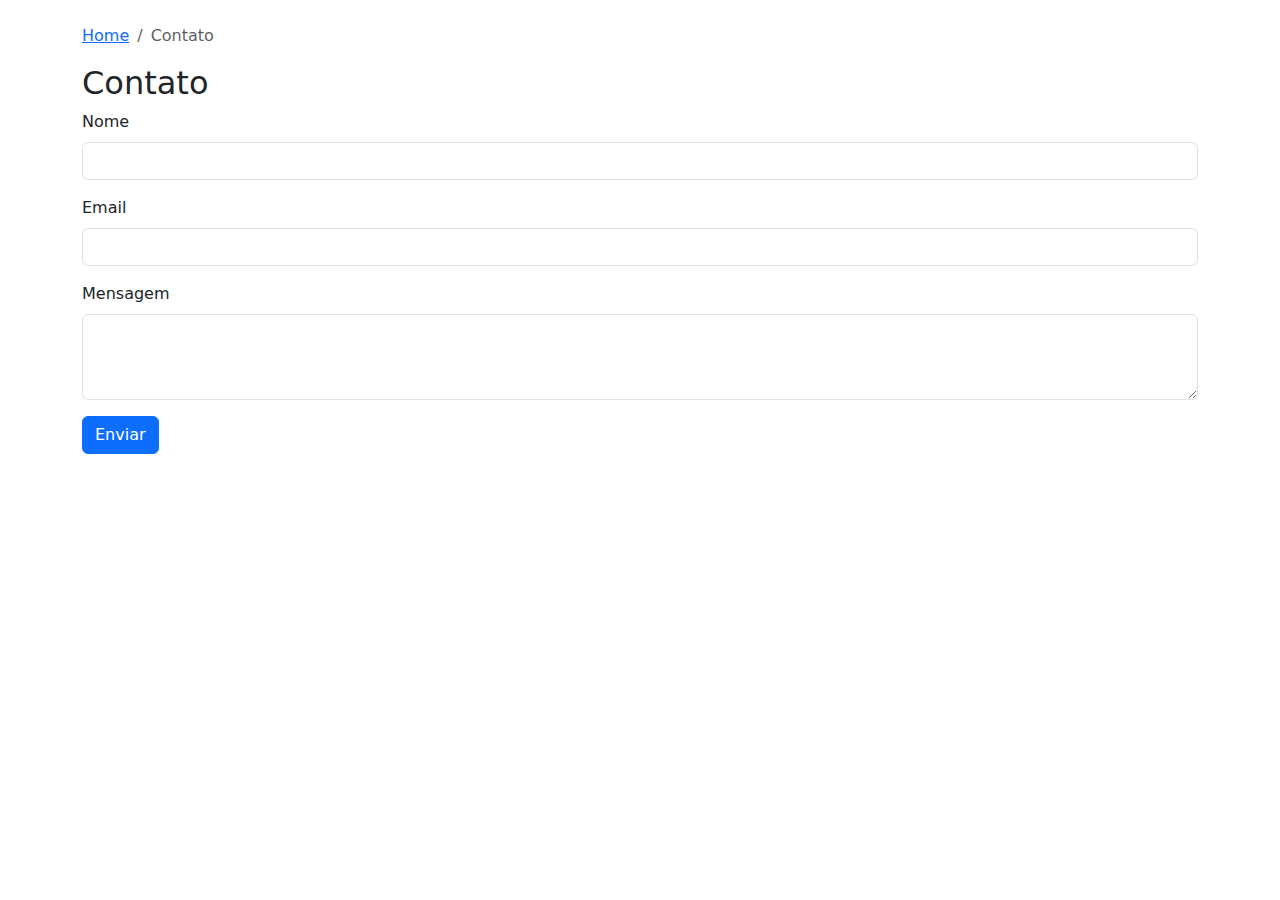
<file: IMPLANTAÇÃO DE SISTEMA WEB/Nova pasta/index.html>
<!DOCTYPE html>
<html lang="pt">
<head>
    <meta charset="UTF-8">
    <meta name="viewport" content="width=device-width, initial-scale=1.0">
    <title>Contato</title>
    <link href="https://cdn.jsdelivr.net/npm/bootstrap@5.3.3/dist/css/bootstrap.min.css" rel="stylesheet">
</head>
<body>
    <div class="container mt-4">
        <!-- Breadcrumb -->
        <nav aria-label="breadcrumb">
            <ol class="breadcrumb">
                <li class="breadcrumb-item"><a href="index.html">Home</a></li>
                <li class="breadcrumb-item active" aria-current="page">Contato</li>
            </ol>
        </nav>

        <h2>Contato</h2>
        <form>
            <div class="mb-3">
                <label for="nome" class="form-label">Nome</label>
                <input type="text" class="form-control" id="nome" required>
            </div>
            <div class="mb-3">
                <label for="email" class="form-label">Email</label>
                <input type="email" class="form-control" id="email" required>
            </div>
            <div class="mb-3">
                <label for="mensagem" class="form-label">Mensagem</label>
                <textarea class="form-control" id="mensagem" rows="3" required></textarea>
            </div>
            <button type="submit" class="btn btn-primary">Enviar</button>
        </form>
    </div>

    <script src="https://cdn.jsdelivr.net/npm/bootstrap@5.3.3/dist/js/bootstrap.bundle.min.js"></script>
</body>
</html>
</file>
